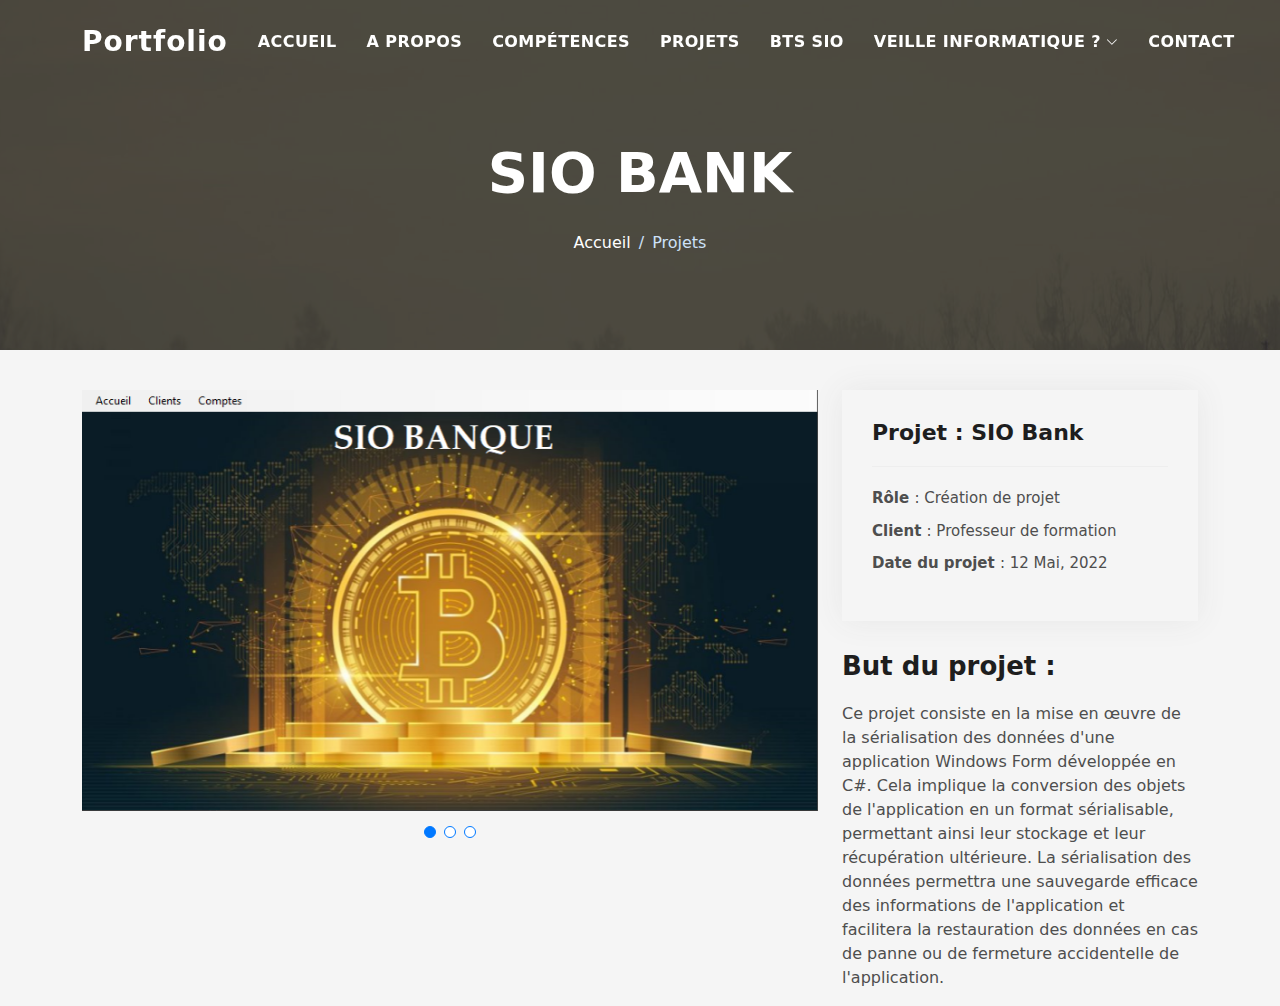
<file: portfolio-details-bank.html>
<!DOCTYPE html>
<html lang="en">

<head>
  <meta charset="utf-8">
  <meta content="width=device-width, initial-scale=1.0" name="viewport">

  <title>Portfolio</title>
  <meta content="" name="description">
  <meta content="" name="keywords">

  <!-- Favicons -->
  <link href="assets/img/favicon.png" rel="icon">
  <link href="assets/img/apple-touch-icon.png" rel="apple-touch-icon">

  <!-- Vendor CSS Files -->
  <link href="assets/vendor/bootstrap/css/bootstrap.min.css" rel="stylesheet">
  <link href="assets/vendor/bootstrap-icons/bootstrap-icons.css" rel="stylesheet">
  <link href="assets/vendor/glightbox/css/glightbox.min.css" rel="stylesheet">
  <link href="assets/vendor/swiper/swiper-bundle.min.css" rel="stylesheet">

  <!-- Template Main CSS File -->
  <link href="assets/css/style.css" rel="stylesheet">

</head>

<body>

  <!-- ======= Header ======= -->
  <header id="header" class="fixed-top">
    <div class="container d-flex align-items-center justify-content-between">

      <h1 class="logo"><a href="index.html">Portfolio</a></h1>
      <!-- Uncomment below if you prefer to use an image logo -->
      <!-- <a href="index.html" class="logo"><img src="assets/img/logo.png" alt="" class="img-fluid"></a>-->

      <nav id="navbar" class="navbar">
        <ul>
          <li><a class="nav-link scrollto " href="index.html">Accueil</a></li>
          <li><a class="nav-link scrollto" href="#about">A propos</a></li>
          <li><a class="nav-link scrollto" href="#services">Compétences</a></li>
          <li><a class="nav-link scrollto " href="#work">Projets</a></li>
          <li><a class="nav-link scrollto " href="#blog">BTS SIO</a></li>
          <li class="dropdown"><a href="#"><span>Veille informatique ?</span> <i class="bi bi-chevron-down"></i></a>
            <ul>
              <li><a href="#">Drop Down 1</a></li>
              <li class="dropdown"><a href="#"><span>Deep Drop Down</span> <i class="bi bi-chevron-right"></i></a>
                <ul>
                  <li><a href="#">Deep Drop Down 1</a></li>
                  <li><a href="#">Deep Drop Down 2</a></li>
                  <li><a href="#">Deep Drop Down 3</a></li>
                  <li><a href="#">Deep Drop Down 4</a></li>
                  <li><a href="#">Deep Drop Down 5</a></li>
                </ul>
              </li>
              <li><a href="#">Drop Down 2</a></li>
              <li><a href="#">Drop Down 3</a></li>
              <li><a href="#">Drop Down 4</a></li>
            </ul>
          </li>
          <li><a class="nav-link scrollto" href="#contact">Contact</a></li>
        </ul>
        <i class="bi bi-list mobile-nav-toggle"></i>
      </nav><!-- .navbar -->

    </div>
  </header><!-- End Header -->

  <div class="hero hero-single route bg-image" style="background-image: url(assets/img/overlay-bg.jpg)">
    <div class="overlay-mf"></div>
    <div class="hero-content display-table">
      <div class="table-cell">
        <div class="container">
          <h2 class="hero-title mb-4">SIO Bank</h2>
          <ol class="breadcrumb d-flex justify-content-center">
            <li class="breadcrumb-item">
              <a href="index.html">Accueil</a>
            </li>
            <li class="breadcrumb-item active">Projets</li>
          </ol>
        </div>
      </div>
    </div>
  </div>

  <main id="main">

    <!-- ======= Portfolio Details Section ======= -->
    <section id="portfolio-details" class="portfolio-details">
      <div class="container">

        <div class="row gy-4">

          <div class="col-lg-8">
            <div class="portfolio-details-slider swiper">
              <div class="swiper-wrapper align-items-center">

                <div class="swiper-slide">
                  <img src="assets/img/Bank.png" alt="">
                </div>

                <div class="swiper-slide">
                  <img src="assets/img/codeBank2.png" alt="">
                </div>

                <div class="swiper-slide">
                  <img src="assets/img/codeBank.png" alt="">
                </div>

              </div>
              <div class="swiper-pagination"></div>
            </div>
          </div>

          <div class="col-lg-4">
            <div class="portfolio-info">
              <h3>Projet : SIO Bank</h3>
              <ul>
                <li><strong>Rôle </strong>: Création de projet </li>
                <li><strong>Client </strong>: Professeur de formation</li>
                <li><strong>Date du projet </strong>: 12 Mai, 2022</li>
              </ul>
            </div>
            <div class="portfolio-description">
              <h2>But du projet :</h2>
              <p>
                Ce projet consiste en la mise en œuvre de la sérialisation des données d'une application Windows Form développée en C#. Cela implique la conversion des objets de l'application en un format sérialisable, permettant ainsi leur stockage et leur récupération ultérieure. 
                La sérialisation des données permettra une sauvegarde efficace des informations de l'application et facilitera la restauration des données en cas de panne ou de fermeture accidentelle de l'application. 
              </p>
            </div>
          </div>

        </div>

      </div>
    </section><!-- End Portfolio Details Section -->

  </main><!-- End #main -->

  <!-- ======= Footer ======= 
  <footer>
    <div class="container">
      <div class="row">
        <div class="col-sm-12">
          <div class="copyright-box">
            <div class="credits">
            
             
            </div>
          </div>
        </div>
      </div>
    </div>
  </footer> End  Footer -->

  <div id="preloader"></div>
  <a href="#" class="back-to-top d-flex align-items-center justify-content-center"><i class="bi bi-arrow-up-short"></i></a>

  <!-- Vendor JS Files -->
  <script src="assets/vendor/purecounter/purecounter_vanilla.js"></script>
  <script src="assets/vendor/bootstrap/js/bootstrap.bundle.min.js"></script>
  <script src="assets/vendor/glightbox/js/glightbox.min.js"></script>
  <script src="assets/vendor/swiper/swiper-bundle.min.js"></script>
  <script src="assets/vendor/typed.js/typed.min.js"></script>
  <script src="assets/vendor/php-email-form/validate.js"></script>

  <!-- Template Main JS File -->
  <script src="assets/js/main.js"></script>

</body>

</html>
</file>
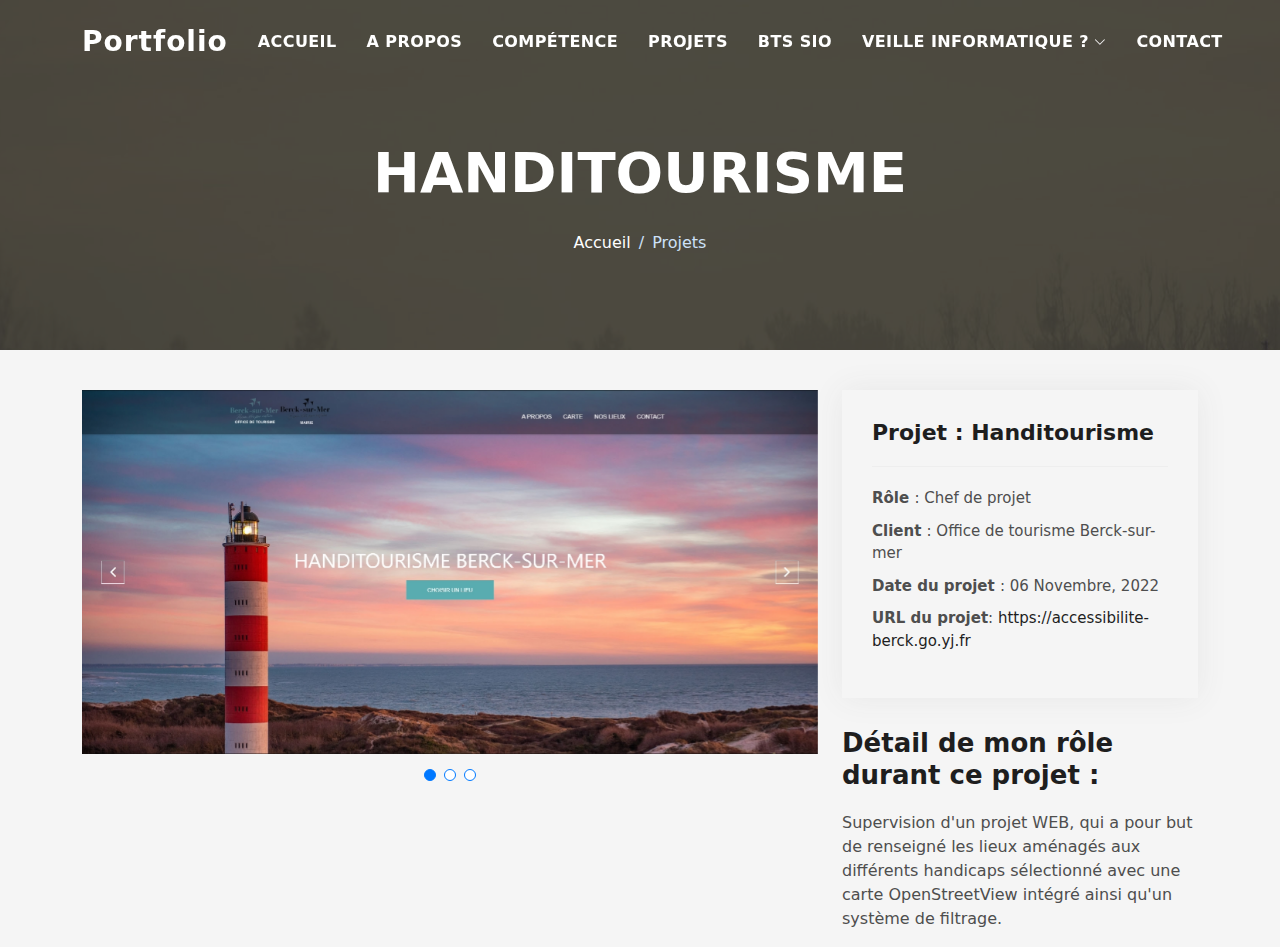
<file: portfolio-details-handitourisme.html>
<!DOCTYPE html>
<html lang="en">

<head>
  <meta charset="utf-8">
  <meta content="width=device-width, initial-scale=1.0" name="viewport">

  <title>Portfolio</title>
  <meta content="" name="description">
  <meta content="" name="keywords">

  <!-- Favicons -->
  <link href="assets/img/favicon.png" rel="icon">
  <link href="assets/img/apple-touch-icon.png" rel="apple-touch-icon">

  <!-- Vendor CSS Files -->
  <link href="assets/vendor/bootstrap/css/bootstrap.min.css" rel="stylesheet">
  <link href="assets/vendor/bootstrap-icons/bootstrap-icons.css" rel="stylesheet">
  <link href="assets/vendor/glightbox/css/glightbox.min.css" rel="stylesheet">
  <link href="assets/vendor/swiper/swiper-bundle.min.css" rel="stylesheet">

  <!-- Template Main CSS File -->
  <link href="assets/css/style.css" rel="stylesheet">

</head>

<body>

  <!-- ======= Header ======= -->
  <header id="header" class="fixed-top">
    <div class="container d-flex align-items-center justify-content-between">

      <h1 class="logo"><a href="index.html">Portfolio</a></h1>
      <!-- Uncomment below if you prefer to use an image logo -->
      <!-- <a href="index.html" class="logo"><img src="assets/img/logo.png" alt="" class="img-fluid"></a>-->

      <nav id="navbar" class="navbar">
        <ul>
          <li><a class="nav-link scrollto " href="index.html">Accueil</a></li>
          <li><a class="nav-link scrollto" href="index.html#about">A propos</a></li>
          <li><a class="nav-link scrollto" href="index.html#services">Compétence</a></li>
          <li><a class="nav-link scrollto " href="index.html#work">Projets</a></li>
          <li><a class="nav-link scrollto " href="index.html#blog">BTS SIO</a></li>
          <li class="dropdown"><a href="#"><span>Veille informatique ?</span> <i class="bi bi-chevron-down"></i></a>
            <ul>
              <li><a href="#">Drop Down 1</a></li>
              <li class="dropdown"><a href="#"><span>Deep Drop Down</span> <i class="bi bi-chevron-right"></i></a>
                <ul>
                  <li><a href="#">Deep Drop Down 1</a></li>
                  <li><a href="#">Deep Drop Down 2</a></li>
                  <li><a href="#">Deep Drop Down 3</a></li>
                  <li><a href="#">Deep Drop Down 4</a></li>
                  <li><a href="#">Deep Drop Down 5</a></li>
                </ul>
              </li>
              <li><a href="#">Drop Down 2</a></li>
              <li><a href="#">Drop Down 3</a></li>
              <li><a href="#">Drop Down 4</a></li>
            </ul>
          </li>
          <li><a class="nav-link scrollto" href="#contact">Contact</a></li>
        </ul>
        <i class="bi bi-list mobile-nav-toggle"></i>
      </nav><!-- .navbar -->

    </div>
  </header><!-- End Header -->

  <div class="hero hero-single route bg-image" style="background-image: url(assets/img/overlay-bg.jpg)">
    <div class="overlay-mf"></div>
    <div class="hero-content display-table">
      <div class="table-cell">
        <div class="container">
          <h2 class="hero-title mb-4">Handitourisme</h2>
          <ol class="breadcrumb d-flex justify-content-center">
            <li class="breadcrumb-item">
              <a href="index.html">Accueil</a>
            </li>
            <li class="breadcrumb-item active">Projets</li>
          </ol>
        </div>
      </div>
    </div>
  </div>

  <main id="main">

    <!-- ======= Portfolio Details Section ======= -->
    <section id="portfolio-details" class="portfolio-details">
      <div class="container">

        <div class="row gy-4">

          <div class="col-lg-8">
            <div class="portfolio-details-slider swiper">
              <div class="swiper-wrapper align-items-center">

                <div class="swiper-slide">
                  <img src="assets/img/handitourisme.jpg" alt="">
                </div>

                <div class="swiper-slide">
                  <img src="assets/img/carte.png" alt="">
                </div>

                <div class="swiper-slide">
                  <img src="assets/img/rev3.png" alt="">
                </div>

              </div>
              <div class="swiper-pagination"></div>
            </div>
          </div>

          <div class="col-lg-4">
            <div class="portfolio-info">
              <h3>Projet : Handitourisme</h3>
              <ul>
                <li><strong>Rôle </strong>: Chef de projet </li>
                <li><strong>Client </strong>: Office de tourisme Berck-sur-mer</li>
                <li><strong>Date du projet </strong>: 06 Novembre, 2022</li>
                <li><strong>URL du projet</strong>: <a href="https://accessibilite-berck.go.yj.fr" target="_blank">https://accessibilite-berck.go.yj.fr</a></li>
              </ul>
            </div>
            <div class="portfolio-description">
              <h2>Détail de mon rôle durant ce projet :</h2>
              <p>
                Supervision d'un projet WEB, 
                qui a pour but  de renseigné les lieux aménagés aux différents handicaps sélectionné avec une carte OpenStreetView intégré ainsi qu'un système de filtrage.
              </p>
            </div>
          </div>

        </div>

      </div>
    </section><!-- End Portfolio Details Section -->

  </main><!-- End #main -->

  <!-- ======= Footer ======= 
  <footer>
    <div class="container">
      <div class="row">
        <div class="col-sm-12">
          <div class="copyright-box">
            <div class="credits">
            
             
            </div>
          </div>
        </div>
      </div>
    </div>
  </footer><!-- End  Footer -->

  <div id="preloader"></div>
  <a href="#" class="back-to-top d-flex align-items-center justify-content-center"><i class="bi bi-arrow-up-short"></i></a>

  <!-- Vendor JS Files -->
  <script src="assets/vendor/purecounter/purecounter_vanilla.js"></script>
  <script src="assets/vendor/bootstrap/js/bootstrap.bundle.min.js"></script>
  <script src="assets/vendor/glightbox/js/glightbox.min.js"></script>
  <script src="assets/vendor/swiper/swiper-bundle.min.js"></script>
  <script src="assets/vendor/typed.js/typed.min.js"></script>
  <script src="assets/vendor/php-email-form/validate.js"></script>

  <!-- Template Main JS File -->
  <script src="assets/js/main.js"></script>

</body>

</html>
</file>
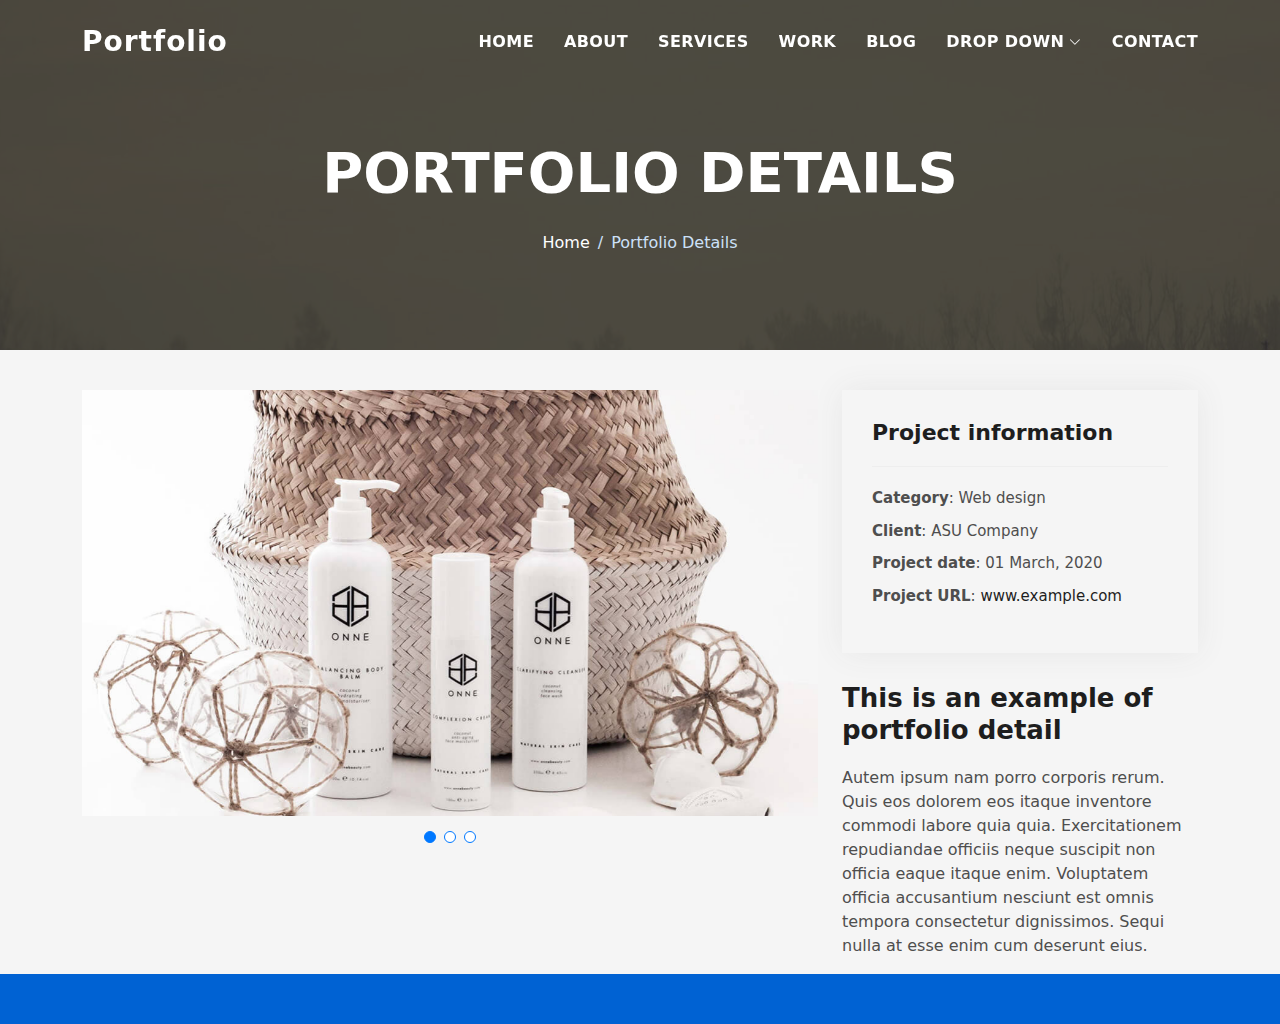
<file: portfolio-details.html>
<!DOCTYPE html>
<html lang="en">

<head>
  <meta charset="utf-8">
  <meta content="width=device-width, initial-scale=1.0" name="viewport">

  <title>Portfolio</title>
  <meta content="" name="description">
  <meta content="" name="keywords">

  <!-- Favicons -->
  <link href="assets/img/favicon.png" rel="icon">
  <link href="assets/img/apple-touch-icon.png" rel="apple-touch-icon">

  <!-- Vendor CSS Files -->
  <link href="assets/vendor/bootstrap/css/bootstrap.min.css" rel="stylesheet">
  <link href="assets/vendor/bootstrap-icons/bootstrap-icons.css" rel="stylesheet">
  <link href="assets/vendor/glightbox/css/glightbox.min.css" rel="stylesheet">
  <link href="assets/vendor/swiper/swiper-bundle.min.css" rel="stylesheet">

  <!-- Template Main CSS File -->
  <link href="assets/css/style.css" rel="stylesheet">

</head>

<body>

  <!-- ======= Header ======= -->
  <header id="header" class="fixed-top">
    <div class="container d-flex align-items-center justify-content-between">

      <h1 class="logo"><a href="index.html">Portfolio</a></h1>
      <!-- Uncomment below if you prefer to use an image logo -->
      <!-- <a href="index.html" class="logo"><img src="assets/img/logo.png" alt="" class="img-fluid"></a>-->

      <nav id="navbar" class="navbar">
        <ul>
          <li><a class="nav-link scrollto " href="#hero">Home</a></li>
          <li><a class="nav-link scrollto" href="#about">About</a></li>
          <li><a class="nav-link scrollto" href="#services">Services</a></li>
          <li><a class="nav-link scrollto " href="#work">Work</a></li>
          <li><a class="nav-link scrollto " href="#blog">Blog</a></li>
          <li class="dropdown"><a href="#"><span>Drop Down</span> <i class="bi bi-chevron-down"></i></a>
            <ul>
              <li><a href="#">Drop Down 1</a></li>
              <li class="dropdown"><a href="#"><span>Deep Drop Down</span> <i class="bi bi-chevron-right"></i></a>
                <ul>
                  <li><a href="#">Deep Drop Down 1</a></li>
                  <li><a href="#">Deep Drop Down 2</a></li>
                  <li><a href="#">Deep Drop Down 3</a></li>
                  <li><a href="#">Deep Drop Down 4</a></li>
                  <li><a href="#">Deep Drop Down 5</a></li>
                </ul>
              </li>
              <li><a href="#">Drop Down 2</a></li>
              <li><a href="#">Drop Down 3</a></li>
              <li><a href="#">Drop Down 4</a></li>
            </ul>
          </li>
          <li><a class="nav-link scrollto" href="#contact">Contact</a></li>
        </ul>
        <i class="bi bi-list mobile-nav-toggle"></i>
      </nav><!-- .navbar -->

    </div>
  </header><!-- End Header -->

  <div class="hero hero-single route bg-image" style="background-image: url(assets/img/overlay-bg.jpg)">
    <div class="overlay-mf"></div>
    <div class="hero-content display-table">
      <div class="table-cell">
        <div class="container">
          <h2 class="hero-title mb-4">Portfolio Details</h2>
          <ol class="breadcrumb d-flex justify-content-center">
            <li class="breadcrumb-item">
              <a href="#">Home</a>
            </li>
            <li class="breadcrumb-item active">Portfolio Details</li>
          </ol>
        </div>
      </div>
    </div>
  </div>

  <main id="main">

    <!-- ======= Portfolio Details Section ======= -->
    <section id="portfolio-details" class="portfolio-details">
      <div class="container">

        <div class="row gy-4">

          <div class="col-lg-8">
            <div class="portfolio-details-slider swiper">
              <div class="swiper-wrapper align-items-center">

                <div class="swiper-slide">
                  <img src="assets/img/portfolio-details-1.jpg" alt="">
                </div>

                <div class="swiper-slide">
                  <img src="assets/img/portfolio-details-2.jpg" alt="">
                </div>

                <div class="swiper-slide">
                  <img src="assets/img/portfolio-details-3.jpg" alt="">
                </div>

              </div>
              <div class="swiper-pagination"></div>
            </div>
          </div>

          <div class="col-lg-4">
            <div class="portfolio-info">
              <h3>Project information</h3>
              <ul>
                <li><strong>Category</strong>: Web design</li>
                <li><strong>Client</strong>: ASU Company</li>
                <li><strong>Project date</strong>: 01 March, 2020</li>
                <li><strong>Project URL</strong>: <a href="#">www.example.com</a></li>
              </ul>
            </div>
            <div class="portfolio-description">
              <h2>This is an example of portfolio detail</h2>
              <p>
                Autem ipsum nam porro corporis rerum. Quis eos dolorem eos itaque inventore commodi labore quia quia. Exercitationem repudiandae officiis neque suscipit non officia eaque itaque enim. Voluptatem officia accusantium nesciunt est omnis tempora consectetur dignissimos. Sequi nulla at esse enim cum deserunt eius.
              </p>
            </div>
          </div>

        </div>

      </div>
    </section><!-- End Portfolio Details Section -->

  </main><!-- End #main -->

  <!-- ======= Footer ======= -->
  <footer>
    <div class="container">
      <div class="row">
        <div class="col-sm-12">
          <div class="copyright-box">
            <div class="credits">
            
             
            </div>
          </div>
        </div>
      </div>
    </div>
  </footer><!-- End  Footer -->

  <div id="preloader"></div>
  <a href="#" class="back-to-top d-flex align-items-center justify-content-center"><i class="bi bi-arrow-up-short"></i></a>

  <!-- Vendor JS Files -->
  <script src="assets/vendor/purecounter/purecounter_vanilla.js"></script>
  <script src="assets/vendor/bootstrap/js/bootstrap.bundle.min.js"></script>
  <script src="assets/vendor/glightbox/js/glightbox.min.js"></script>
  <script src="assets/vendor/swiper/swiper-bundle.min.js"></script>
  <script src="assets/vendor/typed.js/typed.min.js"></script>
  <script src="assets/vendor/php-email-form/validate.js"></script>

  <!-- Template Main JS File -->
  <script src="assets/js/main.js"></script>

</body>

</html>
</file>
<file: assets/css/style.css>
/**
* Template Name: DevFolio - v4.10.0
* Template URL: https://bootstrapmade.com/devfolio-bootstrap-portfolio-html-template/
* Author: BootstrapMade.com
* License: https://bootstrapmade.com/license/
*/

/*--------------------------------------------------------------
# General
--------------------------------------------------------------*/
body {
  background-color: #f5f5f5;
  color: #4e4e4e;
}

h1,
h2,
h3,
h4,
h5,
h6 {
  color: #1e1e1e;
}

a {
  color: #1e1e1e;
  text-decoration: none;
  transition: all 0.5s ease-in-out;
}

a:hover {
  color: #0078ff;
  text-decoration: none;
  transition: all 0.5s ease-in-out;
}

.p-r {
  position: relative;
}

.color-a {
  text-decoration: none;
  color: #0078ff;
}

.color-d {
  color: #f5f5f5;
}

.color-text-a {
  text-decoration: none;
  color: #4e4e4e;
}

.box-shadow,
.card-blog,
.work-box,
.service-box,
.paralax-mf {
  box-shadow: 0 13px 8px -10px rgba(0, 0, 0, 0.1);
}

.box-shadow-a,
.button:hover {
  text-decoration: none;
  box-shadow: 0 0 0 4px #cde1f8;
}

.display-5 {
  font-size: 2.5rem;
  font-weight: 300;
  line-height: 1.1;
}

.display-6 {
  font-size: 2rem;
  font-weight: 300;
  line-height: 1.1;
}

.avatar {
  width: 32px;
  height: 32px;
  margin-right: 4px;
  overflow: hidden;
}

.bg-image {
  background-repeat: no-repeat;
  background-attachment: fixed;
  background-size: cover;
  background-position: center center;
}

@media (max-width: 1024px) {
  .bg-image {
    background-attachment: scroll;
  }
}

.overlay-mf {
  background-color: #000000;
}

.overlay-mf {
  position: absolute;
  top: 0;
  left: 0px;
  padding: 0;
  height: 100%;
  width: 100%;
  opacity: 0.7;
}

.paralax-mf {
  position: relative;
  padding: 8rem 0;
}

.display-table {
  width: 100%;
  height: 100%;
  display: table;
}

.table-cell {
  display: table-cell;
  vertical-align: middle;
}

/*--/ Sections /--*/
.sect-4 {
  padding: 4rem 0;
}

.sect-pt4 {
  padding-top: 4rem;
}

.sect-mt4 {
  margin-top: 4rem;
}

/*--/ Title s /--*/
.title-s {
  font-weight: 600;
  color: #1e1e1e;
  font-size: 1.1rem;
}

/*--/ Title A /--*/
.title-box {
  margin-bottom: 4rem;
}

.title-a {
  text-decoration: none;
  font-size: 3rem;
  font-weight: bold;
  text-transform: uppercase;
}

.subtitle-a {
  text-decoration: none;
  color: #4e4e4e;
}

.line-mf {
  width: 40px;
  height: 5px;
  background-color: #0078ff;
  margin: 0 auto;
}

/*--/ Title Left /--*/
.title-box-2 {
  margin-bottom: 3rem;
}

.title-left {
  font-size: 2rem;
  position: relative;
}

.title-left:before {
  content: "";
  position: absolute;
  height: 3px;
  background-color: #0078ff;
  width: 100px;
  bottom: -12px;
}

/*------/ Box /------*/
.box-pl2 {
  padding-left: 2rem;
}

.box-shadow-full {
  padding: 3rem 1.25rem;
  position: relative;
  background-color: #fff;
  margin-bottom: 3rem;
  z-index: 2;
  box-shadow: 0 1px 1px 0 rgba(0, 0, 0, 0.06), 0 2px 5px 0 rgba(0, 0, 0, 0.2);
}

@media (min-width: 768px) {
  .box-shadow-full {
    padding: 3rem;
  }
}

/*------/ Socials /------*/
.socials {
  padding: 1.5rem 0;
}

.socials ul li {
  display: inline-block;
}

.socials .ico-circle {
  height: 40px;
  width: 40px;
  font-size: 1.2rem;
  border-radius: 50%;
  line-height: 1.6;
  margin: 0 15px 0 0;
  box-shadow: 0 0 0 3px #0078ff;
  transition: all 500ms ease;
}

.socials .ico-circle:hover {
  background-color: #0078ff;
  color: #fff;
  box-shadow: 0 0 0 3px #cde1f8;
  transition: all 500ms ease;
}

/*------/ Ul resect /------*/
.ul-resect,
.widget-tags ul,
.widget-sidebar .list-sidebar,
.box-comments .list-comments,
.blog-wrapper .post-meta ul,
.list-ico,
.socials ul {
  list-style: none;
  padding-left: 0;
  margin-bottom: 0;
}

.list-ico {
  line-height: 2;
}

.list-ico span {
  color: #0078ff;
  margin-right: 10px;
}

/*------/ Ico Circle /------*/
.ico-circle {
  height: 100px;
  width: 100px;
  font-size: 2rem;
  border-radius: 50%;
  line-height: 1.55;
  margin: 0 auto;
  text-align: center;
  box-shadow: 0 0 0 10px #0078ff;
  display: block;
}

/*------/ Owl Carousel /------*/
.owl-theme .owl-dots {
  text-align: center;
  margin-top: 18px;
}

.owl-theme .owl-dots .owl-dot {
  display: inline-block;
}

.owl-theme .owl-dots .owl-dot span {
  width: 18px;
  height: 7px;
  margin: 5px 5px;
  background: #cde1f8;
  border: 0px solid #cde1f8;
  display: block;
  transition: all 0.6s ease-in-out;
  cursor: pointer;
}

.owl-theme .owl-dots .owl-dot:hover span {
  background-color: #cde1f8;
}

.owl-theme .owl-dots .owl-dot.active span {
  background-color: #1b1b1b;
  width: 25px;
}

/*--/ Scrolltop s /--*/
.scrolltop-mf {
  position: relative;
  display: none;
}

.scrolltop-mf span {
  z-index: 999;
  position: fixed;
  width: 42px;
  height: 42px;
  background-color: #0078ff;
  opacity: 0.7;
  font-size: 1.6rem;
  line-height: 1.5;
  text-align: center;
  color: #fff;
  top: auto;
  left: auto;
  right: 30px;
  bottom: 50px;
  cursor: pointer;
  border-radius: 50%;
}

/*--------------------------------------------------------------
# Back to top button
--------------------------------------------------------------*/
.back-to-top {
  position: fixed;
  visibility: hidden;
  opacity: 0;
  right: 15px;
  bottom: 15px;
  z-index: 996;
  background: #0078ff;
  width: 40px;
  height: 40px;
  border-radius: 50px;
  transition: all 0.4s;
}

.back-to-top i {
  font-size: 28px;
  color: #fff;
  line-height: 0;
}

.back-to-top:hover {
  background: #298eff;
  color: #fff;
}

.back-to-top.active {
  visibility: visible;
  opacity: 1;
}

/*------/ Prelaoder /------*/
#preloader {
  position: fixed;
  top: 0;
  left: 0;
  right: 0;
  bottom: 0;
  z-index: 9999;
  overflow: hidden;
  background: #fff;
}

#preloader:before {
  content: "";
  position: fixed;
  top: calc(50% - 30px);
  left: calc(50% - 30px);
  border: 6px solid #f2f2f2;
  border-top: 6px solid #0078ff;
  border-radius: 50%;
  width: 60px;
  height: 60px;
  -webkit-animation: animate-preloader 1s linear infinite;
  animation: animate-preloader 1s linear infinite;
}

@-webkit-keyframes animate-preloader {
  0% {
    transform: rotate(0deg);
  }

  100% {
    transform: rotate(360deg);
  }
}

@keyframes animate-preloader {
  0% {
    transform: rotate(0deg);
  }

  100% {
    transform: rotate(360deg);
  }
}

/*------/ Button /------*/
.button {
  display: inline-block;
  padding: 0.3rem 0.6rem;
  text-align: center;
  vertical-align: middle;
  -webkit-user-select: none;
  -moz-user-select: none;
  user-select: none;
  font-size: 1rem;
  border-radius: 0.3rem;
  border: 1px solid transparent;
  transition: all 500ms ease;
  cursor: pointer;
}

.button:focus {
  outline: 0;
}

.button:hover {
  background-color: #0062d3;
  color: #fff;
  transition: all 500ms ease;
}

.button-a {
  text-decoration: none;
  background-color: #0078ff;
  color: #fff;
  border-color: #cde1f8;
}

.button-big {
  padding: 0.9rem 2.3rem;
  font-size: 1.2rem;
}

.button-rouded {
  border-radius: 5rem;
}

.btn-lg {
  padding: 0.5rem 1rem;
  font-size: 1.25rem;
  line-height: 1.5;
  border-radius: 0.3rem;
}

/*--------------------------------------------------------------
# Header
--------------------------------------------------------------*/
#header {
  transition: all 0.5s;
  z-index: 997;
  padding: 20px 0;
}

#header .logo {
  font-size: 28px;
  margin: 0;
  padding: 0;
  font-weight: 600;
  letter-spacing: 1px;
}

#header .logo a {
  color: #fff;
}

#header .logo img {
  max-height: 40px;
}

#header.header-scrolled {
  background: rgba(0, 0, 0, 0.9);
  padding: 12px 0;
}

/*--------------------------------------------------------------
# Navigation Menu
--------------------------------------------------------------*/
/**
* Desktop Navigation 
*/
.navbar {
  padding: 0;
}

.navbar ul {
  margin: 0;
  padding: 0;
  display: flex;
  list-style: none;
  align-items: center;
}

.navbar li {
  position: relative;
}

.navbar > ul > li {
  white-space: nowrap;
  padding: 10px 0 10px 30px;
}

.navbar a,
.navbar a:focus {
  display: flex;
  align-items: center;
  justify-content: space-between;
  color: #fff;
  font-size: 16px;
  font-weight: 600;
  padding: 0;
  white-space: nowrap;
  transition: 0.3s;
  letter-spacing: 0.4px;
  position: relative;
  text-transform: uppercase;
}

.navbar a i,
.navbar a:focus i {
  font-size: 12px;
  line-height: 0;
  margin-left: 5px;
}

.navbar > ul > li > a:before {
  content: "";
  position: absolute;
  width: 100%;
  height: 2px;
  bottom: -6px;
  left: 0;
  width: 0;
  background-color: #fff;
  visibility: hidden;
  transition: all 0.3s ease-in-out 0s;
}

.navbar a:hover:before,
.navbar li:hover > a:before,
.navbar .active:before {
  visibility: visible;
  width: 80%;
}

.navbar a:hover,
.navbar .active,
.navbar .active:focus,
.navbar li:hover > a {
  color: #fff;
}

.navbar .dropdown ul {
  display: block;
  position: absolute;
  left: 30px;
  top: calc(100% + 30px);
  margin: 0;
  padding: 10px 0;
  z-index: 99;
  opacity: 0;
  visibility: hidden;
  background: #fff;
  box-shadow: 0px 0px 30px rgba(127, 137, 161, 0.25);
  transition: 0.3s;
}

.navbar .dropdown ul li {
  min-width: 200px;
}

.navbar .dropdown ul a {
  padding: 10px 20px;
  font-size: 14px;
  text-transform: none;
  color: #4e4e4e;
}

.navbar .dropdown ul a i {
  font-size: 12px;
}

.navbar .dropdown ul a:hover,
.navbar .dropdown ul .active:hover,
.navbar .dropdown ul li:hover > a {
  color: #0078ff;
}

.navbar .dropdown:hover > ul {
  opacity: 1;
  top: 100%;
  visibility: visible;
}

.navbar .dropdown .dropdown ul {
  top: 0;
  left: calc(100% - 30px);
  visibility: hidden;
}

.navbar .dropdown .dropdown:hover > ul {
  opacity: 1;
  top: 0;
  left: 100%;
  visibility: visible;
}

@media (max-width: 1366px) {
  .navbar .dropdown .dropdown ul {
    left: -90%;
  }

  .navbar .dropdown .dropdown:hover > ul {
    left: -100%;
  }
}

/**
* Mobile Navigation 
*/
.mobile-nav-toggle {
  color: #fff;
  font-size: 28px;
  cursor: pointer;
  display: none;
  line-height: 0;
  transition: 0.5s;
}

@media (max-width: 991px) {
  .mobile-nav-toggle {
    display: block;
  }

  .navbar ul {
    display: none;
  }
}

.navbar-mobile {
  position: fixed;
  overflow: hidden;
  top: 0;
  right: 0;
  left: 0;
  bottom: 0;
  background: rgba(78, 78, 78, 0.9);
  transition: 0.3s;
  z-index: 999;
}

.navbar-mobile .mobile-nav-toggle {
  position: absolute;
  top: 15px;
  right: 15px;
}

.navbar-mobile ul {
  display: block;
  position: absolute;
  top: 55px;
  right: 15px;
  bottom: 15px;
  left: 15px;
  padding: 10px 0;
  background-color: #fff;
  overflow-y: auto;
  transition: 0.3s;
}

.navbar-mobile > ul > li {
  padding: 0;
}

.navbar-mobile a:hover:before,
.navbar-mobile li:hover > a:before,
.navbar-mobile .active:before {
  visibility: hidden;
}

.navbar-mobile a,
.navbar-mobile a:focus {
  padding: 10px 20px;
  font-size: 15px;
  color: #4e4e4e;
}

.navbar-mobile a:hover,
.navbar-mobile .active,
.navbar-mobile li:hover > a {
  color: #0078ff;
}

.navbar-mobile .getstarted,
.navbar-mobile .getstarted:focus {
  margin: 15px;
}

.navbar-mobile .dropdown ul {
  position: static;
  display: none;
  margin: 10px 20px;
  padding: 10px 0;
  z-index: 99;
  opacity: 1;
  visibility: visible;
  background: #fff;
  box-shadow: 0px 0px 30px rgba(127, 137, 161, 0.25);
}

.navbar-mobile .dropdown ul li {
  min-width: 200px;
}

.navbar-mobile .dropdown ul a {
  padding: 10px 20px;
}

.navbar-mobile .dropdown ul a i {
  font-size: 12px;
}

.navbar-mobile .dropdown ul a:hover,
.navbar-mobile .dropdown ul .active:hover,
.navbar-mobile .dropdown ul li:hover > a {
  color: #0078ff;
}

.navbar-mobile .dropdown > .dropdown-active {
  display: block;
}

/*--------------------------------------------------------------
# Hero Section
--------------------------------------------------------------*/
.hero {
  height: 100vh;
  position: relative;
  color: #fff;
}

.hero .hero-content {
  text-align: center;
  position: absolute;
}

.hero .overlay-itro {
  background-color: rgba(0, 0, 0, 0.6);
  position: absolute;
  top: 0;
  left: 0px;
  padding: 0;
  height: 100%;
  width: 100%;
  opacity: 0.9;
}

.hero .hero-title {
  color: #fff;
  font-weight: 600;
  font-size: 3rem;
}

@media (min-width: 768px) {
  .hero .hero-title {
    font-size: 4.5rem;
  }
}

.hero .hero-subtitle {
  font-size: 1.5rem;
  font-weight: 600;
}

@media (min-width: 768px) {
  .hero .hero-subtitle {
    font-size: 2.5rem;
  }
}

.hero .text-slider-items {
  display: none;
}

.hero-single {
  height: 350px;
}

.hero-single .hero-content {
  margin-top: 30px;
}

.hero-single .hero-title {
  text-transform: uppercase;
  font-size: 3rem;
}

@media (min-width: 768px) {
  .hero-single .hero-title {
    font-size: 3.5rem;
  }
}

.hero-single .breadcrumb {
  background-color: transparent;
  color: #0078ff;
}

.hero-single .breadcrumb .breadcrumb-item:before {
  color: #cde1f8;
}

.hero-single .breadcrumb .breadcrumb-item.active {
  color: #cde1f8;
}

.hero-single .breadcrumb a {
  color: #fff;
}

/*--------------------------------------------------------------
# About
--------------------------------------------------------------*/
.about-mf .box-shadow-full {
  padding-top: 4rem;
  padding-bottom: 4rem;
}

.about-mf .about-img {
  margin-bottom: 2rem;
}

.about-mf .about-img img {
  margin-left: 10px;
}

@media (min-width: 767px) {
  .about-mf .box-pl2 {
    margin-top: 3rem;
    padding-left: 0rem;
  }
}

.skill-mf span {
  color: #4e4e4e;
}

.skill-mf .progress {
  background-color: #cde1f8;
  margin: 0.5rem 0 1.2rem 0;
  border-radius: 0;
  height: 0.7rem;
}

.skill-mf .progress .progress-bar {
  height: 0.7rem;
  background-color: #0078ff;
}

/*--------------------------------------------------------------
# Services
--------------------------------------------------------------*/
.service-box {
  background-color: #fff;
  padding: 2.5rem 1.3rem;
  border-radius: 1rem;
  margin-bottom: 3rem;
  text-align: center;
}

.service-box:hover .ico-circle {
  transition: all 500ms ease;
  color: #fff;
  background-color: #0078ff;
  box-shadow: 0 0 0 10px #cde1f8;
}

.service-box .service-ico {
  margin-bottom: 1rem;
  color: #1e1e1e;
}

.service-box .ico-circle {
  transition: all 500ms ease;
  display: inline-flex;
  align-items: center;
  justify-content: center;
}

.service-box .ico-circle i {
  line-height: 0;
  font-size: 40px;
}

.service-box .s-title {
  font-size: 1.4rem;
  text-transform: uppercase;
  text-align: center;
  padding: 0.4rem 0;
}

.service-box .s-description {
  color: #4e4e4e;
}

/*--------------------------------------------------------------
# Counter
--------------------------------------------------------------*/
.counter-box {
  color: #fff;
  text-align: center;
}

@media (min-width: 577px) {
  .counter-box {
    margin-bottom: 1.8rem;
  }
}

.counter-ico {
  margin-bottom: 1rem;
}

.counter-ico .ico-circle {
  height: 60px;
  width: 60px;
  line-height: 1.5;
  box-shadow: 0 0 0 10px #cde1f8;
}

.counter-num .counter {
  font-size: 2rem;
  margin-bottom: 0;
}

/*--------------------------------------------------------------
# Portfolio
--------------------------------------------------------------*/
.work-box {
  margin-bottom: 3rem;
  -webkit-backface-visibility: hidden;
  backface-visibility: hidden;
  background-color: #fff;
}

.work-box:hover img {
  transform: scale(1.3);
}

.work-img {
  display: block;
  overflow: hidden;
}

.work-img img {
  transition: all 1s;
}

.work-content {
  padding: 2rem 3% 1rem 4%;
}

.work-content .w-more {
  color: #4e4e4e;
  font-size: 0.8rem;
}

.work-content .w-more .w-ctegory {
  color: #0078ff;
}

.work-content .w-like {
  font-size: 2.5rem;
  color: #0078ff;
  float: right;
}

.work-content .w-like a {
  color: #0078ff;
}

.work-content .w-like .num-like {
  font-size: 0.7rem;
}

.w-title {
  font-size: 1.2rem;
}

/*--------------------------------------------------------------
# Portfolio Details
--------------------------------------------------------------*/
.portfolio-details {
  padding-top: 40px;
}

.portfolio-details .portfolio-details-slider img {
  width: 100%;
}

.portfolio-details .portfolio-details-slider .swiper-pagination {
  margin-top: 20px;
  position: relative;
}

.portfolio-details
  .portfolio-details-slider
  .swiper-pagination
  .swiper-pagination-bullet {
  width: 12px;
  height: 12px;
  background-color: #fff;
  opacity: 1;
  border: 1px solid #0078ff;
}

.portfolio-details
  .portfolio-details-slider
  .swiper-pagination
  .swiper-pagination-bullet-active {
  background-color: #0078ff;
}

.portfolio-details .portfolio-info {
  padding: 30px;
  box-shadow: 0px 0 30px rgba(78, 78, 78, 0.08);
}

.portfolio-details .portfolio-info h3 {
  font-size: 22px;
  font-weight: 700;
  margin-bottom: 20px;
  padding-bottom: 20px;
  border-bottom: 1px solid #eee;
}

.portfolio-details .portfolio-info ul {
  list-style: none;
  padding: 0;
  font-size: 15px;
}

.portfolio-details .portfolio-info ul li + li {
  margin-top: 10px;
}

.portfolio-details .portfolio-description {
  padding-top: 30px;
}

.portfolio-details .portfolio-description h2 {
  font-size: 26px;
  font-weight: 700;
  margin-bottom: 20px;
}

.portfolio-details .portfolio-description p {
  padding: 0;
}

/*--------------------------------------------------------------
# Testimonials
--------------------------------------------------------------*/
.testimonial-box {
  color: #fff;
  text-align: center;
}

.testimonial-box .author-test {
  margin-top: 1rem;
}

.testimonial-box .author-test img {
  margin: 0 auto;
}

.testimonial-box .author {
  color: #fff;
  text-transform: uppercase;
  font-weight: 600;
  margin: 1rem 0;
  display: block;
  font-size: 1.4rem;
}

.testimonial-box .comit {
  font-size: 2rem;
  color: #0078ff;
  background-color: #fff;
  width: 52px;
  height: 52px;
  display: block;
  margin: 0 auto;
  border-radius: 50%;
  line-height: 1.6;
}

@media (min-width: 768px) {
  .testimonial-box .description {
    padding: 0 5rem;
  }
}

@media (min-width: 992px) {
  .testimonial-box .description {
    padding: 0 8rem;
  }
}

@media (min-width: 1200px) {
  .testimonial-box .description {
    padding: 0 13rem;
  }
}

.swiper-pagination {
  margin-top: 20px;
  position: relative;
}

.swiper-pagination .swiper-pagination-bullet {
  width: 12px;
  height: 12px;
  background-color: rgba(255, 255, 255, 0.4);
  opacity: 1;
}

.swiper-pagination .swiper-pagination-bullet-active {
  background-color: #fff;
}

/*--------------------------------------------------------------
# Contact
--------------------------------------------------------------*/
.footer-paralax {
  padding: 4rem 0 0 0;
}

.contact-mf {
  margin-top: 4rem;
}

@media (min-width: 767px) {
  .contact-mf .box-pl2 {
    margin-top: 3rem;
    padding-left: 0rem;
  }
}

.php-email-form .error-message {
  display: none;
  color: #fff;
  background: #ed3c0d;
  text-align: center;
  padding: 15px;
  font-weight: 600;
}

.php-email-form .sent-message {
  display: none;
  color: #fff;
  background: #18d26e;
  text-align: center;
  padding: 15px;
  font-weight: 600;
}

.php-email-form .loading {
  display: none;
  background: #fff;
  text-align: center;
  padding: 15px;
}

.php-email-form .loading:before {
  content: "";
  display: inline-block;
  border-radius: 50%;
  width: 24px;
  height: 24px;
  margin: 0 10px -6px 0;
  border: 3px solid #18d26e;
  border-top-color: #eee;
  -webkit-animation: animate-loading 1s linear infinite;
  animation: animate-loading 1s linear infinite;
}

.php-email-form input,
.php-email-form textarea {
  border-radius: 0;
  box-shadow: none;
  font-size: 14px;
}

.php-email-form input:focus,
.php-email-form textarea:focus {
  border-color: #0078ff;
}

.php-email-form input {
  padding: 10px 15px;
}

.php-email-form textarea {
  padding: 12px 15px;
  margin-bottom: 0;
}

.php-email-form button[type="submit"] {
  background: #0078ff;
  border: 0;
  padding: 10px 24px;
  color: #fff;
  transition: 0.4s;
}

.php-email-form button[type="submit"]:hover {
  background: #3393ff;
}

@-webkit-keyframes animate-loading {
  0% {
    transform: rotate(0deg);
  }

  100% {
    transform: rotate(360deg);
  }
}

@keyframes animate-loading {
  0% {
    transform: rotate(0deg);
  }

  100% {
    transform: rotate(360deg);
  }
}

/*--------------------------------------------------------------
# Blog
--------------------------------------------------------------*/
@media (min-width: 767px) {
  .card-blog {
    margin-bottom: 3rem;
  }
}

.card-blog .card-body {
  position: relative;
}

.card-blog .card-category-box {
  position: absolute;
  text-align: center;
  top: -16px;
  left: 15px;
  right: 15px;
  line-height: 25px;
  overflow: hidden;
}

.card-blog .card-category {
  display: inline-block;
  color: #fff;
  padding: 0 15px 5px;
  overflow: hidden;
  background-color: #0078ff;
  border-radius: 4px;
}

.card-blog .card-category .category {
  color: #fff;
  display: inline-block;
  text-transform: uppercase;
  font-size: 0.7rem;
  letter-spacing: 0.1px;
  margin-bottom: 0;
}

.card-blog .card-title {
  font-size: 1.3rem;
  margin-top: 0.6rem;
}

.card-blog .card-description {
  color: #4e4e4e;
}

.card-blog .post-author {
  display: inline-block;
}

.card-blog .post-date {
  color: #4e4e4e;
  display: inline-block;
  float: right;
}

/*--------------------------------------------------------------
# Blog Single
--------------------------------------------------------------*/
.post-box,
.form-comments,
.box-comments,
.widget-sidebar {
  padding: 2rem;
  background-color: #fff;
  margin-bottom: 3rem;
}

@media (min-width: 768px) {
  .post-box,
  .form-comments,
  .box-comments,
  .widget-sidebar {
    padding: 3rem;
  }
}

.blog-wrapper .article-title {
  font-size: 1.5rem;
}

@media (min-width: 768px) {
  .blog-wrapper .article-title {
    font-size: 1.9rem;
  }
}

.blog-wrapper .post-meta {
  margin: 1rem 0;
}

.blog-wrapper .post-meta ul {
  border-left: 4px solid #0078ff;
  margin-top: 1rem;
}

.blog-wrapper .post-meta ul li {
  display: inline-block;
  margin-left: 15px;
}

.blog-wrapper .post-meta ul a {
  color: #0078ff;
}

.blog-wrapper .post-meta ul span {
  color: #1e1e1e;
}

.blog-wrapper .blockquote {
  border-left: 4px solid #0078ff;
  padding: 18px;
  font-style: italic;
}

/*------/ Comments /------*/
.box-comments .list-comments li {
  padding-bottom: 40px;
}

.box-comments .list-comments .comment-avatar {
  display: table-cell;
  vertical-align: top;
}

.box-comments .list-comments .comment-avatar img {
  width: 80px;
  height: 80px;
}

.box-comments .list-comments .comment-author {
  font-size: 1.3rem;
}

@media (min-width: 768px) {
  .box-comments .list-comments .comment-author {
    font-size: 1.5rem;
  }
}

.box-comments .list-comments .comment-details {
  display: table-cell;
  vertical-align: top;
  padding-left: 25px;
}

.box-comments .list-comments a {
  color: #0078ff;
}

.box-comments .list-comments span {
  color: #1e1e1e;
  font-style: italic;
}

.box-comments .comment-children {
  margin-left: 40px;
}

/*------/ Sidebar /------*/
.widget-sidebar .sidebar-title {
  font-size: 1.6rem;
  font-weight: 600;
  border-left: 5px solid #0078ff;
  padding-left: 15px;
  text-transform: uppercase;
  margin-bottom: 1.5rem;
}

.widget-sidebar .list-sidebar li {
  position: relative;
  padding: 6px 0 6px 24px;
}

.widget-sidebar .list-sidebar li:before {
  position: absolute;
  content: "";
  width: 10px;
  height: 1px;
  left: 0;
  background-color: #0078ff;
  top: 20px;
}

.sidebar-search input {
  background-color: #fff;
  border-radius: 0;
  transition: all 0.5s ease-in-out;
}

.sidebar-search .btn-search {
  background-color: #0078ff;
  border-color: #0078ff;
  border-radius: 0;
  padding-left: 20px;
  padding-right: 20px;
}

.widget-tags ul li {
  display: inline-block;
  background-color: #0078ff;
  padding: 0.2rem 0.6rem;
  margin-bottom: 0.5rem;
  border-radius: 15px;
}

.widget-tags ul li a {
  color: #fff;
}

/*--------------------------------------------------------------
# Footer
--------------------------------------------------------------*/
footer {
  text-align: center;
  color: #fff;
  padding: 25px 0;
  background: #0062d3;
}

footer .copyright {
  margin-bottom: 0.3rem;
}

footer .credits {
  margin-bottom: 0;
}

footer .credits a {
  color: #fff;
}
</file>
